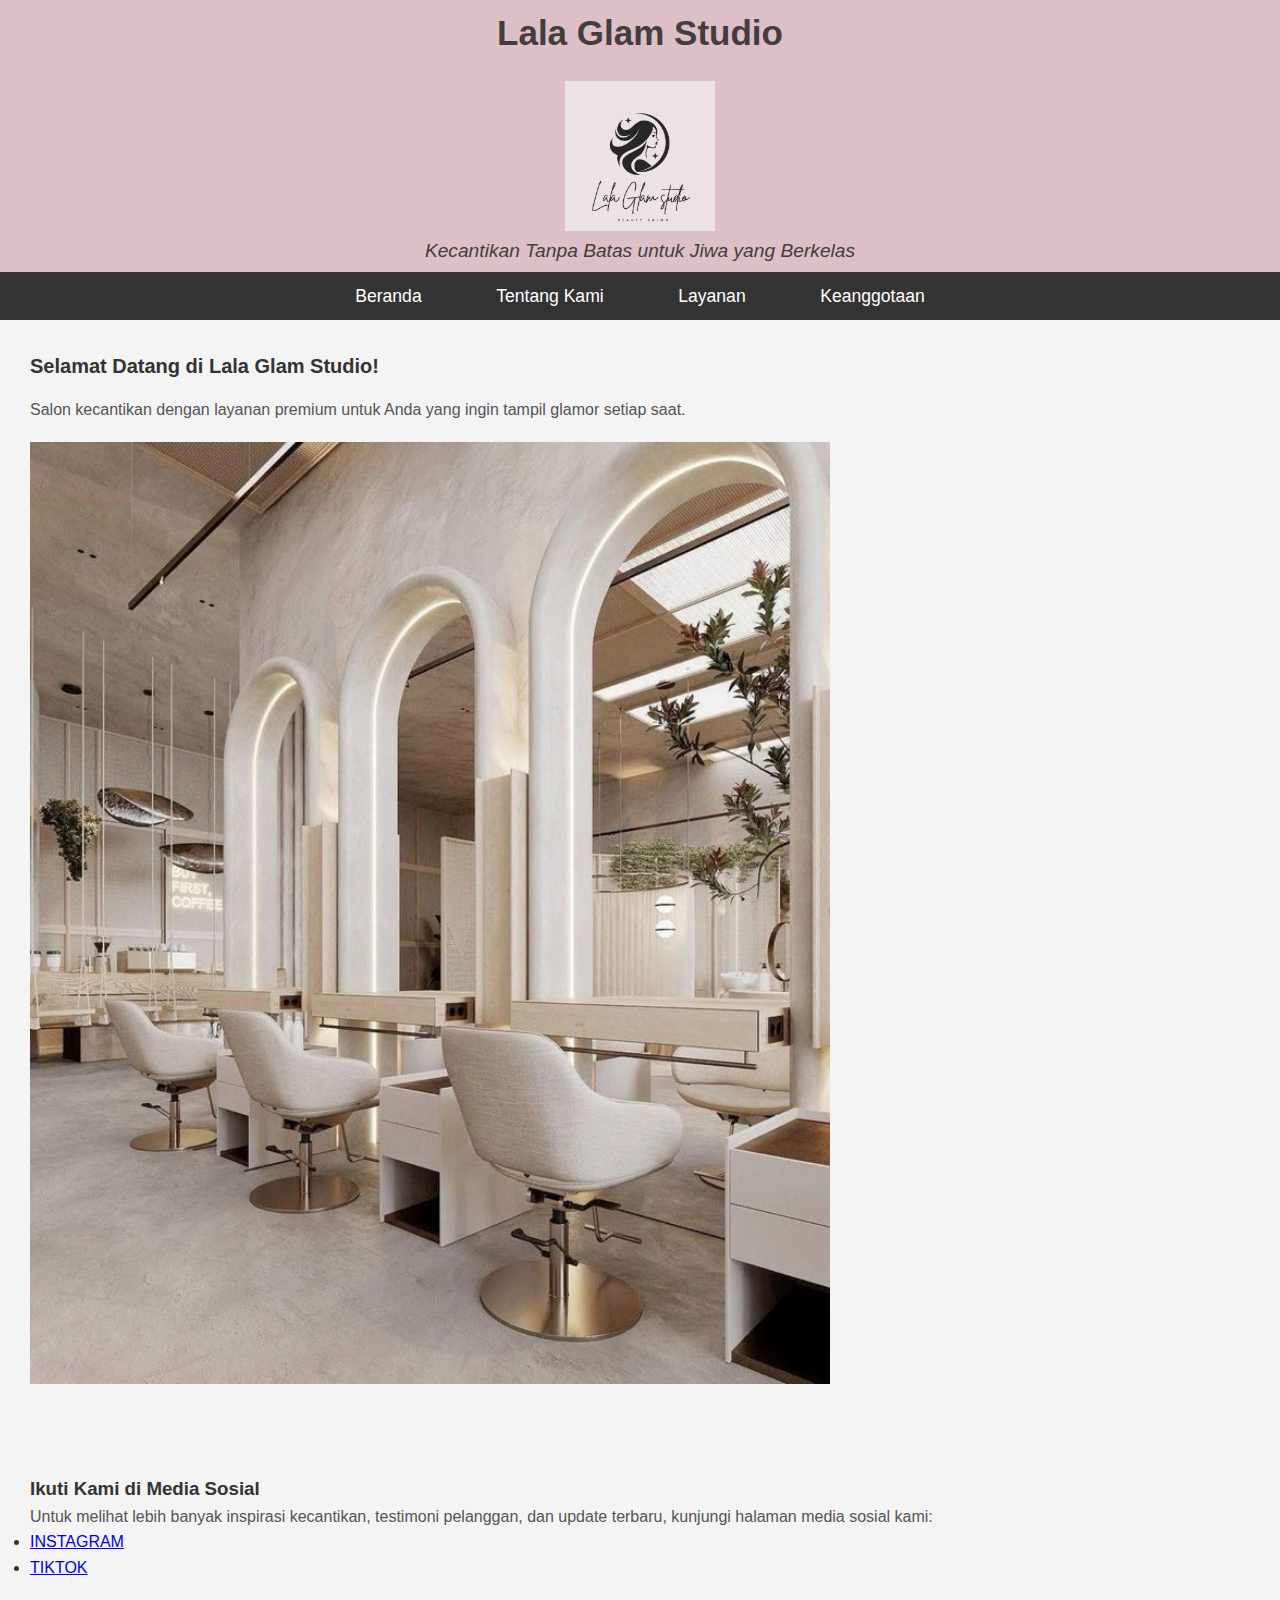
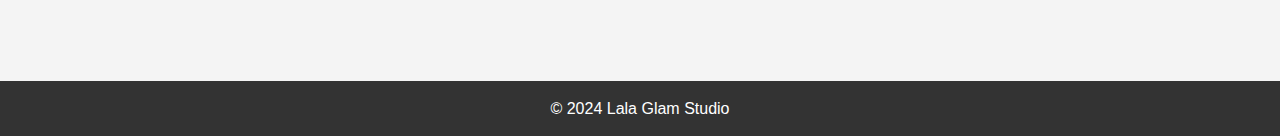
<file: index.html>
<!DOCTYPE html>
<html lang="id">
<head>
    <meta charset="UTF-8">
    <meta name="viewport" content="width=device-width, initial-scale=1.0">
    <title>Lala Glam Studio - Beranda</title>
    <link rel="stylesheet" href="styles.css">
</head>
<body>

    <header>
        <h1>Lala Glam Studio</h1>
        <img src="logo lala.png" alt="Logo Lala Glam Studio" class="logo">
        <p>Kecantikan Tanpa Batas untuk Jiwa yang Berkelas</p>
    </header>

    <nav>
        <a href="index.html">Beranda</a>
        <a href="about.html">Tentang Kami</a>
        <a href="services.html">Layanan</a>
        <a href="membership.html">Keanggotaan</a>
    </nav>

    <main>
        <section id="home">
            <h2>Selamat Datang di Lala Glam Studio!</h2>
            <p>Salon kecantikan dengan layanan premium untuk Anda yang ingin tampil glamor setiap saat.</p>
            <img src="gmbr salon.jpeg" alt="Interior Salon Lala Glam" width="100px" height="20px">
        </section>
    </main>
    <main>
        <section id="social-media">
            <h3>Ikuti Kami di Media Sosial</h3>
            <p>Untuk melihat lebih banyak inspirasi kecantikan, testimoni pelanggan, dan update terbaru, kunjungi halaman media sosial kami:</p>
            <ul>
                <li><a href="https://www.instagram.com/dellanggrenii?igsh=bGF6YTA5cnljcTFz">INSTAGRAM</a></li>
                <li><a href="https://www.tiktok.com/@moonlxghtttz?_t=8rCQxEEPVdE&_r=1">TIKTOK</a></li>
            </ul>
        </section>
    </main>

    <footer>
        <p>&copy; 2024 Lala Glam Studio </p>
    </footer>

</body>
</html>
</file>
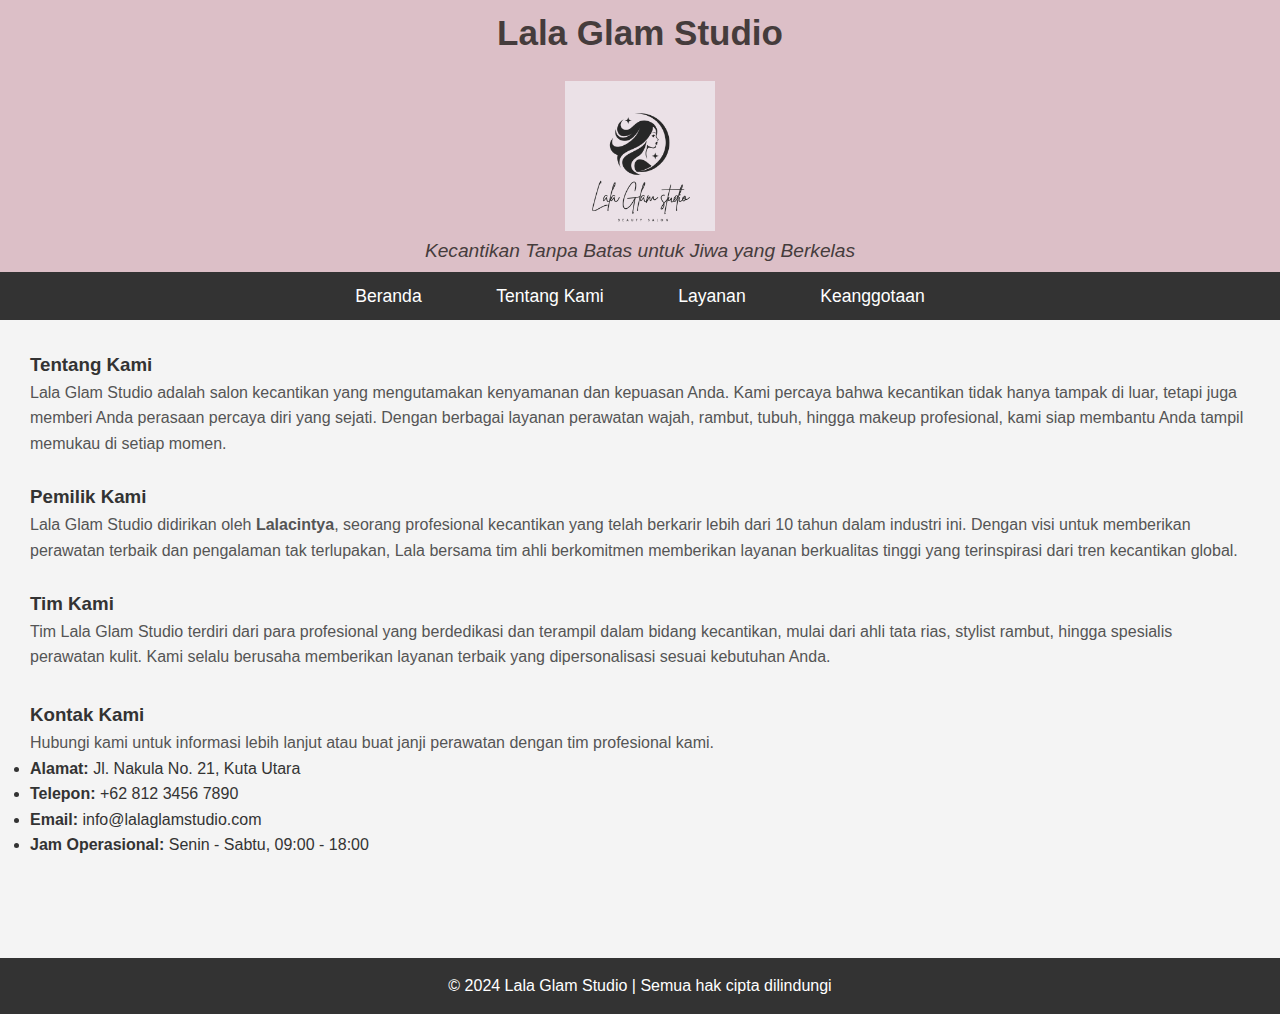
<file: about.html>
<!DOCTYPE html>
<html lang="id">
<head>
    <meta charset="UTF-8">
    <meta name="viewport" content="width=device-width, initial-scale=1.0">
    <title>Lala Glam Studio - Tentang Kami</title>
    <link rel="stylesheet" href="styles.css">
</head>
<body>

    <header>
        <h1>Lala Glam Studio</h1>
        <img src="logo lala.png" alt="Logo Lala Glam Studio" class="logo">
        <p>Kecantikan Tanpa Batas untuk Jiwa yang Berkelas</p>
    </header>

    <nav>
        <a href="index.html">Beranda</a>
        <a href="about.html">Tentang Kami</a>
        <a href="services.html">Layanan</a>
        <a href="membership.html">Keanggotaan</a>
    </nav>

    <main>
        <section id="about">
            <h3>Tentang Kami</h3>
            <p>Lala Glam Studio adalah salon kecantikan yang mengutamakan kenyamanan dan kepuasan Anda. Kami percaya bahwa kecantikan tidak hanya tampak di luar, tetapi juga memberi Anda perasaan percaya diri yang sejati. Dengan berbagai layanan perawatan wajah, rambut, tubuh, hingga makeup profesional, kami siap membantu Anda tampil memukau di setiap momen.</p>
            <br>

            <h3>Pemilik Kami</h3>
            <p>Lala Glam Studio didirikan oleh <strong>Lalacintya</strong>, seorang profesional kecantikan yang telah berkarir lebih dari 10 tahun dalam industri ini. Dengan visi untuk memberikan perawatan terbaik dan pengalaman tak terlupakan, Lala bersama tim ahli berkomitmen memberikan layanan berkualitas tinggi yang terinspirasi dari tren kecantikan global.</p>
            <br>
            <h3>Tim Kami</h3>
            <p>Tim Lala Glam Studio terdiri dari para profesional yang berdedikasi dan terampil dalam bidang kecantikan, mulai dari ahli tata rias, stylist rambut, hingga spesialis perawatan kulit. Kami selalu berusaha memberikan layanan terbaik yang dipersonalisasi sesuai kebutuhan Anda.</p>
        </section>
    
        <section id="contact">
            <h3>Kontak Kami</h3>
            <p>Hubungi kami untuk informasi lebih lanjut atau buat janji perawatan dengan tim profesional kami.</p>
            <ul>
                <li><strong>Alamat:</strong> Jl. Nakula No. 21, Kuta Utara</li>
                <li><strong>Telepon:</strong> +62 812 3456 7890</li>
                <li><strong>Email:</strong> info@lalaglamstudio.com</li>
                <li><strong>Jam Operasional:</strong> Senin - Sabtu, 09:00 - 18:00</li>
            </ul>
        </section>
    </main>
    
    <footer>
        <p>&copy; 2024 Lala Glam Studio | Semua hak cipta dilindungi</p>
    </footer>
    
    

</body>
</html>
</file>
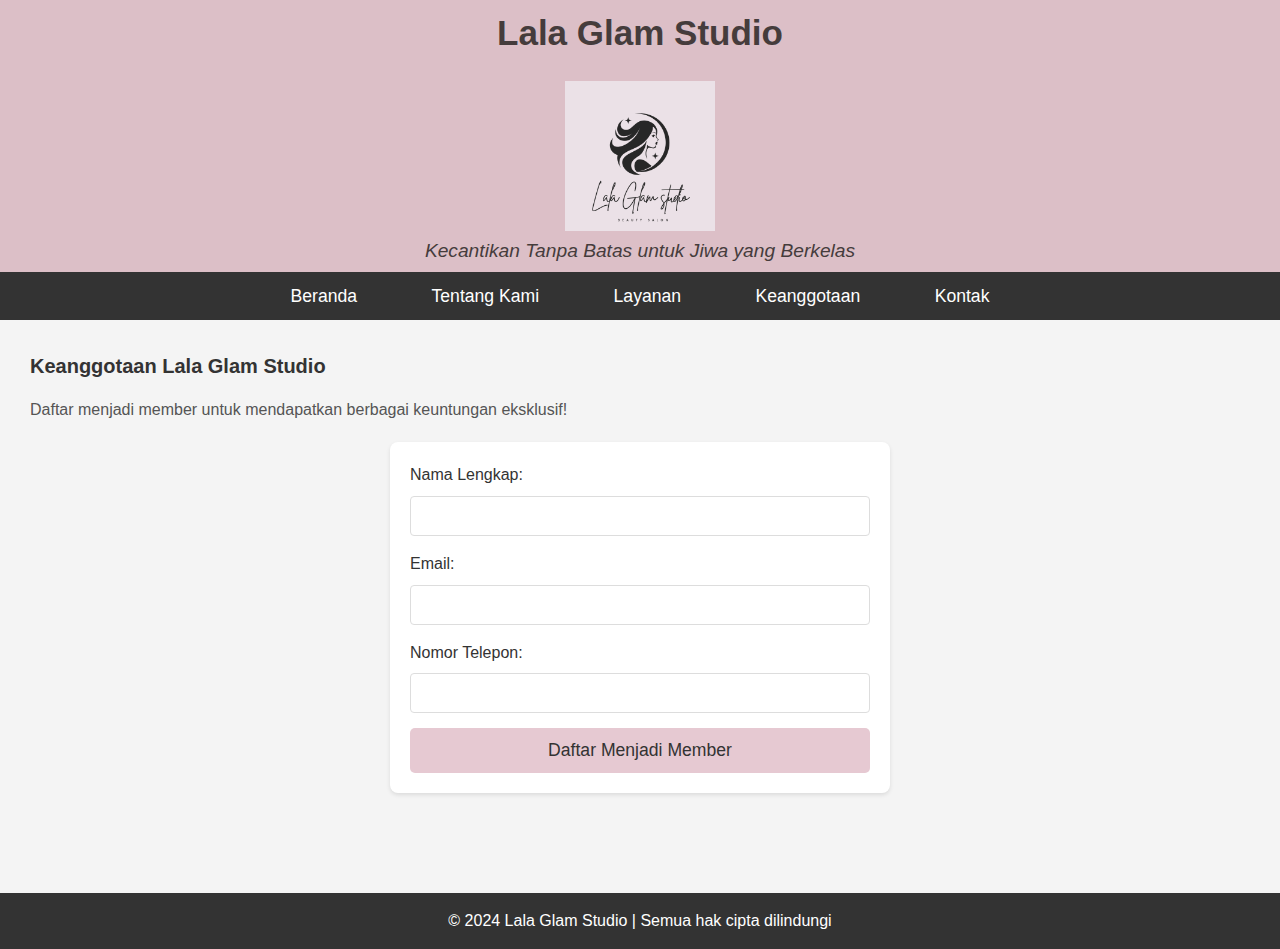
<file: membership.html>
<!DOCTYPE html>
<html lang="id">
<head>
    <meta charset="UTF-8">
    <meta name="viewport" content="width=device-width, initial-scale=1.0">
    <title>Lala Glam Studio - Keanggotaan</title>
    <link rel="stylesheet" href="styles.css">
</head>
<body>

    <header>
        <h1>Lala Glam Studio</h1>
        <img src="logo lala.png" alt="Logo Lala Glam Studio" class="logo">
        <p>Kecantikan Tanpa Batas untuk Jiwa yang Berkelas</p>
    </header>

    <nav>
        <a href="index.html">Beranda</a>
        <a href="about.html">Tentang Kami</a>
        <a href="services.html">Layanan</a>
        <a href="membership.html">Keanggotaan</a>
        <a href="contact.html">Kontak</a>
    </nav>

    <main>
        <section id="membership">
            <h2>Keanggotaan Lala Glam Studio</h2>
            <p>Daftar menjadi member untuk mendapatkan berbagai keuntungan eksklusif!</p>
            <form>
                <label for="name">Nama Lengkap:</label>
                <input type="text" name="name" required><br>
                
                <label for="email">Email:</label>
                <input type="email" name="email" required><br>
                
                <label for="phone">Nomor Telepon:</label>
                <input type="tel" name="phone" required><br>
                
                <button type="submit">Daftar Menjadi Member</button>
            </form>
        </section>
    </main>

    <footer>
        <p>&copy; 2024 Lala Glam Studio | Semua hak cipta dilindungi</p>
    </footer>

</body>
</html>
</file>
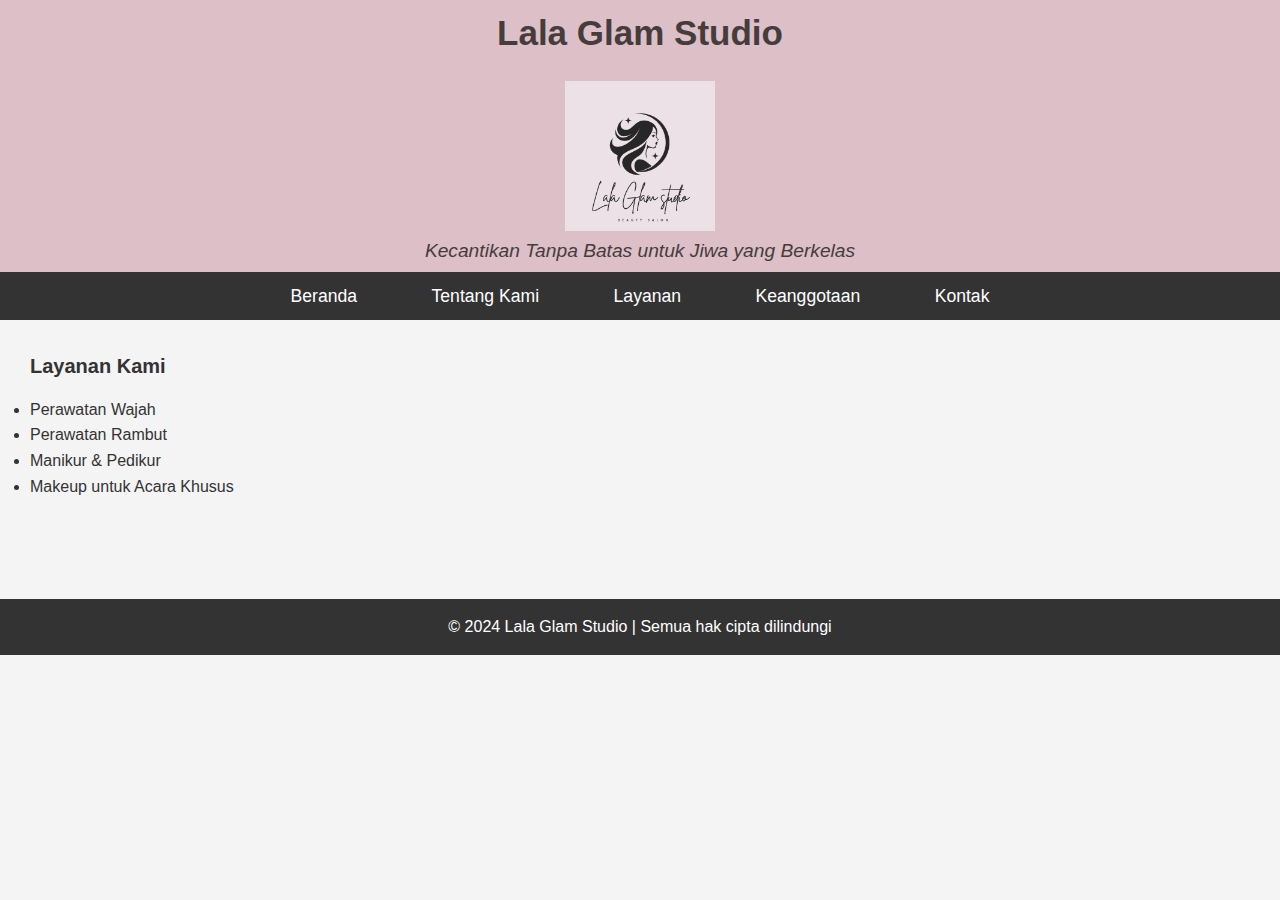
<file: services.html>
<!DOCTYPE html>
<html lang="id">
<head>
    <meta charset="UTF-8">
    <meta name="viewport" content="width=device-width, initial-scale=1.0">
    <title>Lala Glam Studio - Layanan</title>
    <link rel="stylesheet" href="styles.css">
</head>
<body>

    <header>
        <h1>Lala Glam Studio</h1>
        <img src="logo lala.png" alt="Logo Lala Glam Studio" class="logo">
        <p>Kecantikan Tanpa Batas untuk Jiwa yang Berkelas</p>
    </header>

    <nav>
        <a href="index.html">Beranda</a>
        <a href="about.html">Tentang Kami</a>
        <a href="services.html">Layanan</a>
        <a href="membership.html">Keanggotaan</a>
        <a href="contact.html">Kontak</a>
    </nav>

    <main>
        <section id="services">
            <h2>Layanan Kami</h2>
            <ul>
                <li>Perawatan Wajah</li>
                <li>Perawatan Rambut</li>
                <li>Manikur & Pedikur</li>
                <li>Makeup untuk Acara Khusus</li>
            </ul>
        </section>
    </main>

    <footer>
        <p>&copy; 2024 Lala Glam Studio | Semua hak cipta dilindungi</p>
    </footer>

</body>
</html>
</file>
<file: styles.css>
*{

    margin: 0;
    padding: 0;
    box-sizing: border-box;
}

body {
    font-family: 'Arial', sans-serif;
    line-height: 1.6;
    background-color: #f4f4f4;
    color: #333;
}

header {
    background-color: #dcbfc7;
    color: #453c3c;
    text-align: center;
    padding: 5px 0;
    font-size: 10px;
}

header h1 {
    font-size: 35px;
    margin-bottom: 10px;
}

header p {
    font-size: 1.2rem;
    font-style: italic;
}

header .logo {
    max-width: 150px;
    margin-top: 10px;
}

nav {
    background-color: #333;
    padding: 10px 0;
    text-align: center;
}

nav a {
    color: #fff;
    text-decoration: none;
    padding: 10px 20px;
    margin: 0 15px;
    font-size: 1.1rem;
}

nav a:hover {
    background-color: #dcbfc7;
    color: #333;
}

main {
    padding: 30px;
}

main section {
    margin-bottom: 30px;
}

main h2 {
    font-size: 20px;
    margin-bottom: 15px;
    color: #333;
}

main p {
    font-size: 1rem;
    color: #555;
}

main img {
    width: 100%;
    max-width: 800px;
    height: auto;
    display: block;
    margin: 20px 0;
}

form {
    background-color: #fff;
    padding: 20px;
    border-radius: 8px;
    box-shadow: 0 2px 4px rgba(0, 0, 0, 0.1);
    max-width: 500px;
    margin: 20px auto;
}

form label {
    display: block;
    font-size: 1rem;
    margin-bottom: 8px;
}

form input {
    width: 100%;
    padding: 10px;
    margin-bottom: 15px;
    border: 1px solid #ddd;
    border-radius: 4px;
    font-size: 1rem;
}

form button {
    background-color: #e6c9d2;
    border: none;
    color: #333;
    padding: 12px 20px;
    font-size: 1.1rem;
    cursor: pointer;
    width: 100%;
    border-radius: 5px;
}

form button:hover {
    background-color: #ff7f8b;
}

aside {
    background-color: #fff;
    padding: 20px;
    border-radius: 8px;
    box-shadow: 0 2px 4px rgba(0, 0, 0, 0.1);
}

aside h3 {
    font-size: 1.5rem;
    margin-bottom: 15px;
    color: #333;
}

aside p {
    font-size: 1rem;
    color: #555;
}

footer {
    background-color: #333;
    color: #fff;
    text-align: center;
    padding: 15px 0;
    margin-top: 40px;
}

footer p {
    font-size: 1rem;
}

@media (max-width: 768px) {
    nav a {
        display: block;
        padding: 15px;
        margin: 5px 0;
    }

    form {
        width: 90%;
    }

    main {
        padding: 20px;
    }
}
</file>
